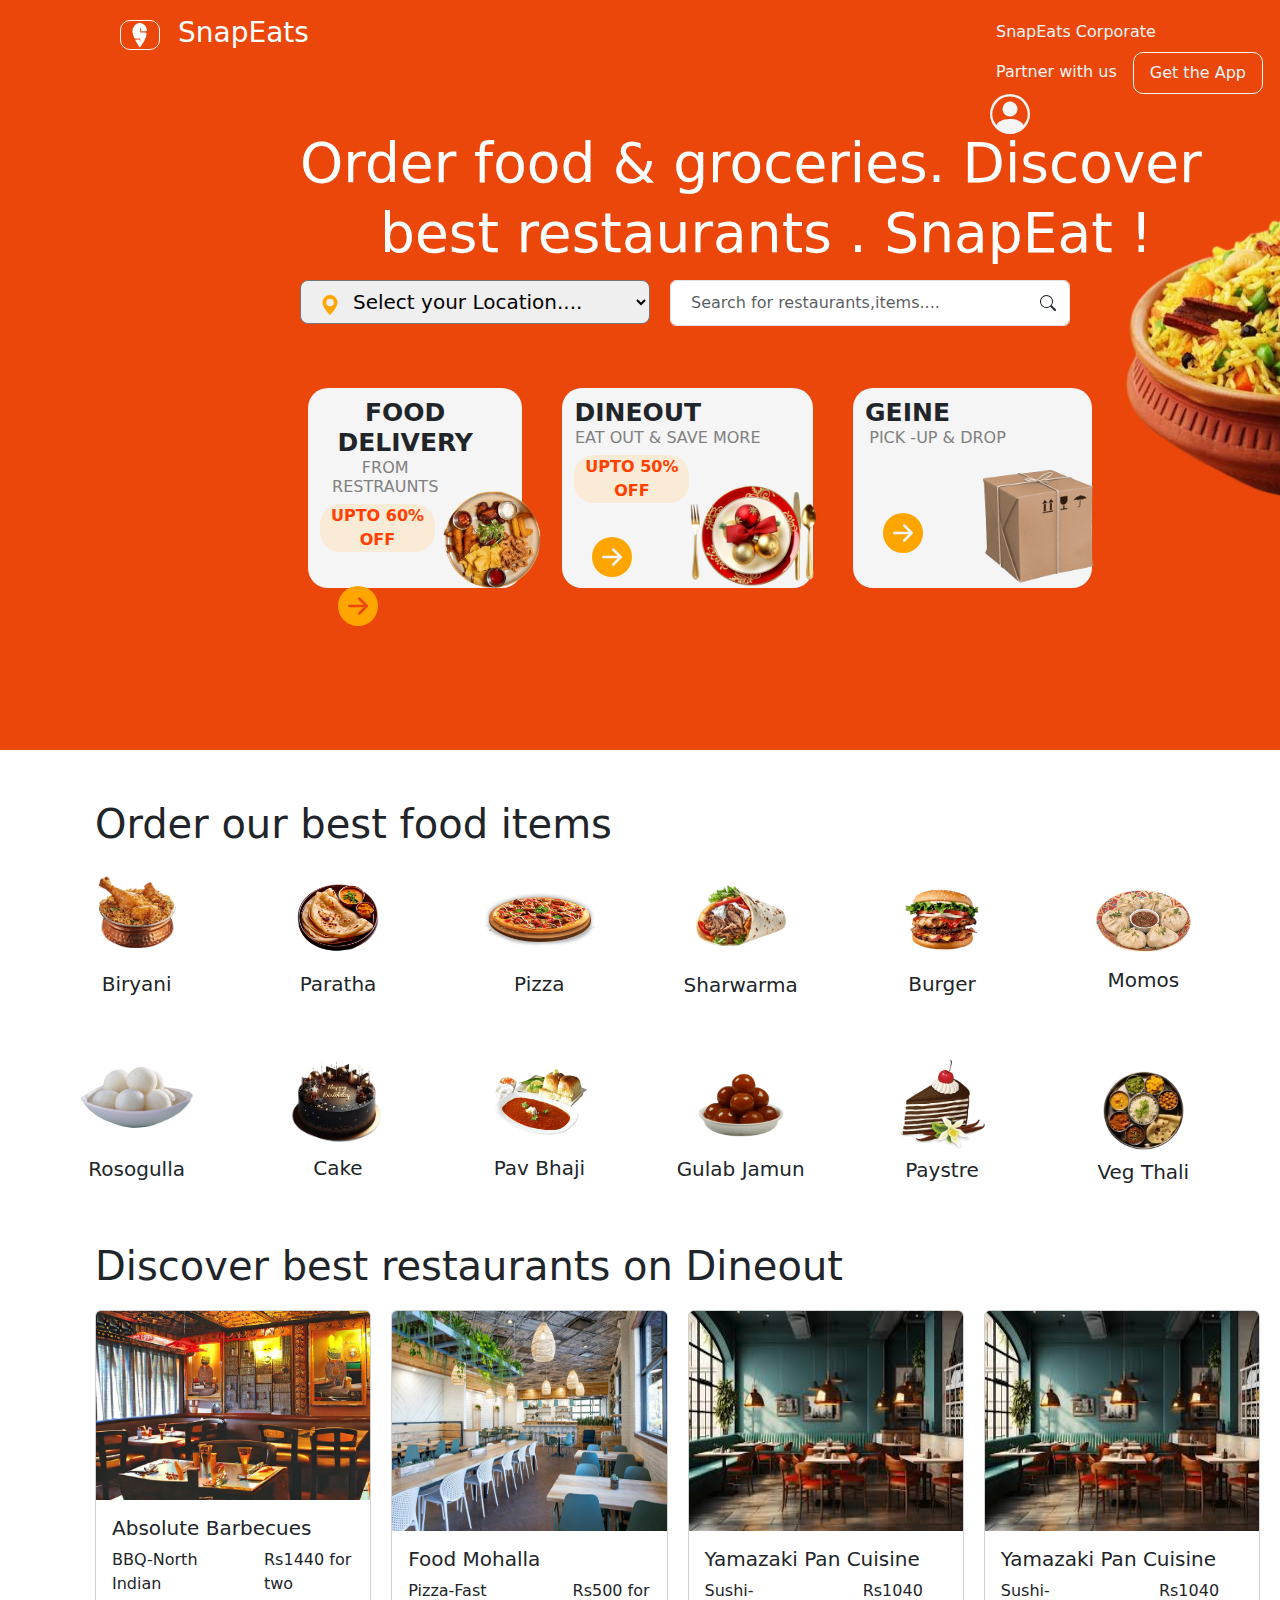
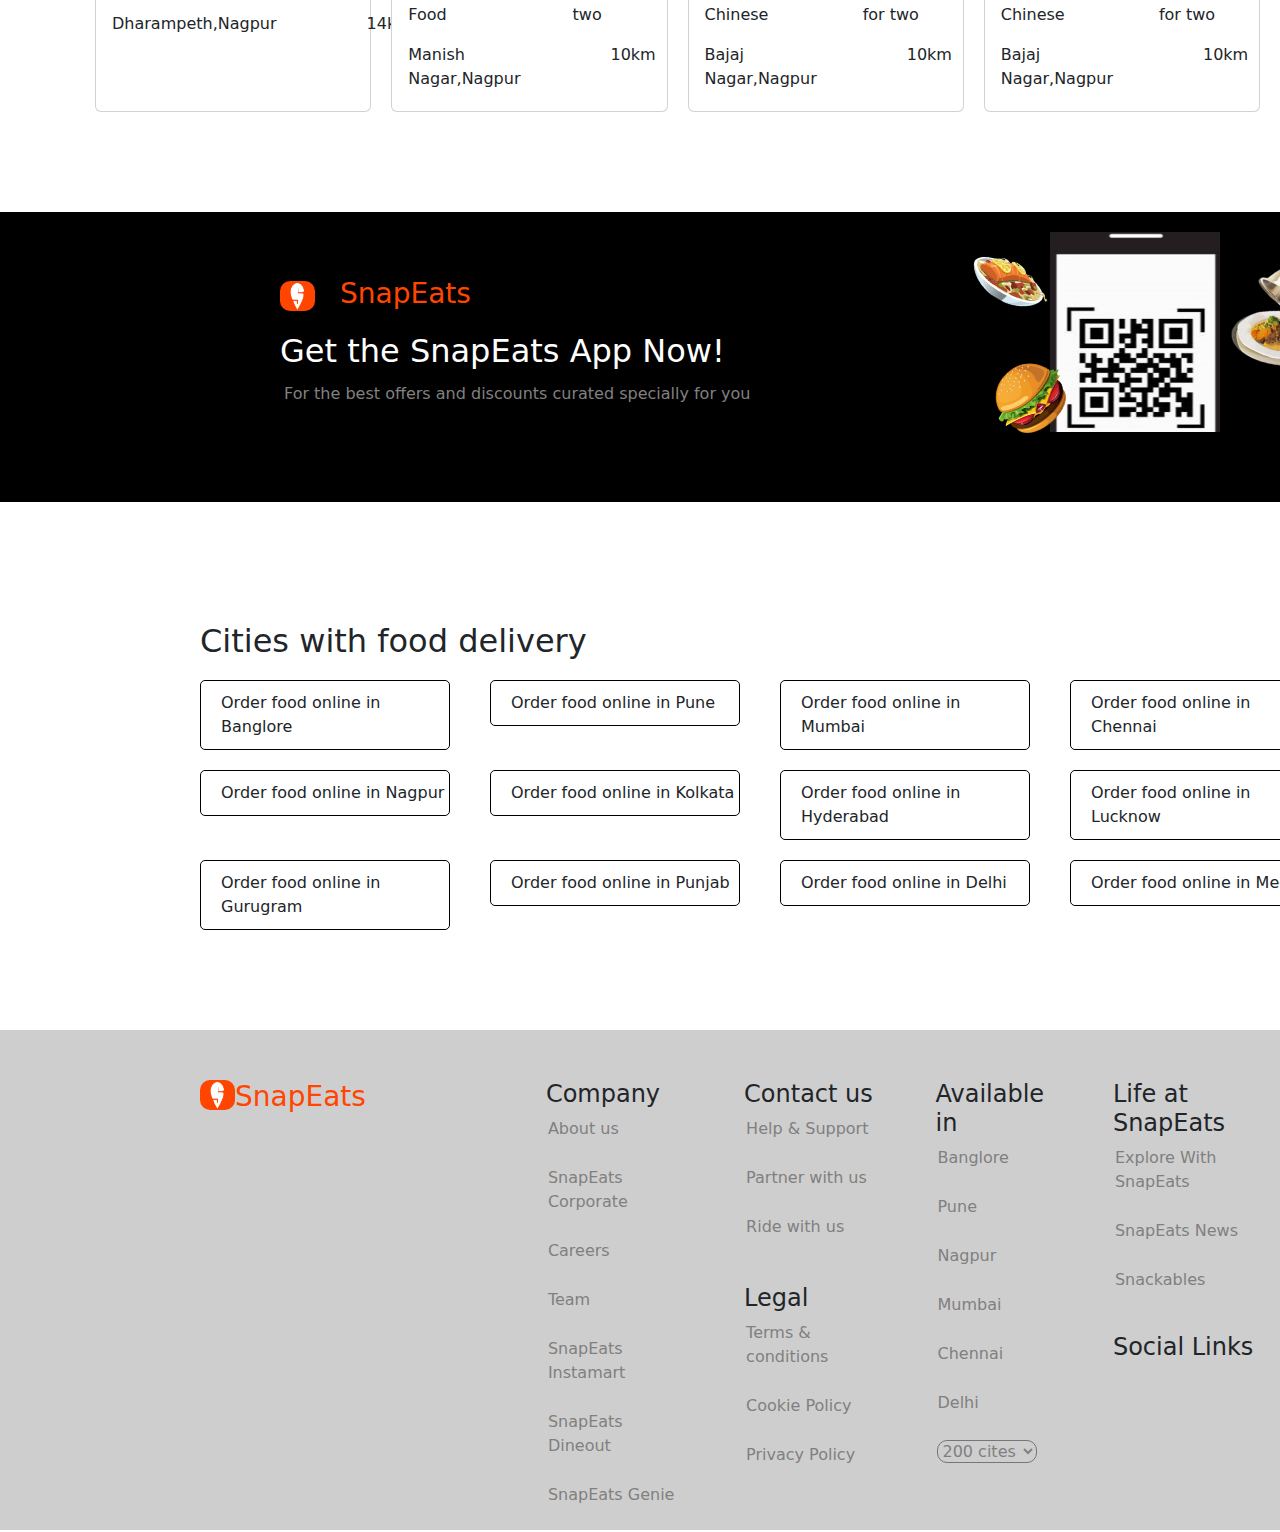
<file: index.html>
<!DOCTYPE html>
<html lang="en">

<head>
  <meta charset="UTF-8" />
  <meta name="viewport" content="width=device-width, initial-scale=1.0" />
  <!--External css-->
  <link rel="stylesheet" href="style.css" />

  <!--CDN FOR CSS-->
  <link href="https://cdn.jsdelivr.net/npm/bootstrap@5.3.3/dist/css/bootstrap.min.css" rel="stylesheet"
    integrity="sha384-QWTKZyjpPEjISv5WaRU9OFeRpok6YctnYmDr5pNlyT2bRjXh0JMhjY6hW+ALEwIH" crossorigin="anonymous" />

  <!--CDN FOR JS-->
  <script src="https://cdn.jsdelivr.net/npm/bootstrap@5.3.3/dist/js/bootstrap.bundle.min.js"
    integrity="sha384-YvpcrYf0tY3lHB60NNkmXc5s9fDVZLESaAA55NDzOxhy9GkcIdslK1eN7N6jIeHz"
    crossorigin="anonymous"></script>
  <title>SnapEats</title>
</head>

<body>

  <!-- HEADER -->
  <div class="bg">
    <img src="./biryani1-removebg-preview (1).png" class="back_birayni" alt="" />
    <!-- <img src="./veg_thali-removebg-preview.png" class="back_veg_thali" alt=""> -->
    <div class="main_nav ">
      <div class="logo">
        <a href="index.html"><img src="./logo.png" alt="" /></a>
      </div>
  
      <div class="brand">
        <h3>SnapEats</h3>
      </div>
      <ul class="nav">
        <li class="nav-item">
          <a class="nav-link active" aria-current="page" href="#">SnapEats Corporate</a>
        </li>
        <li class="nav-item">
          <a class="nav-link" href="#">Partner with us</a>
        </li>
        <li class="nav-item app">
          <a class="nav-link" href="#">Get the App</a>
        </li>
        <a href="#">
          <svg xmlns="http://www.w3.org/2000/svg" width="40" height="40" fill="currentColor"
            class="bi bi-person-circle pro" viewBox="0 0 16 16">
            <path d="M11 6a3 3 0 1 1-6 0 3 3 0 0 1 6 0" />
            <path fill-rule="evenodd"
              d="M0 8a8 8 0 1 1 16 0A8 8 0 0 1 0 8m8-7a7 7 0 0 0-5.468 11.37C3.242 11.226 4.805 10 8 10s4.757 1.225 5.468 2.37A7 7 0 0 0 8 1" />
          </svg>
        </a>
      </ul>
    </div>
    <div class="heading">
      <h2 class="heading1">Order food & groceries. Discover</h2>
      <h2 class="heading2">best restaurants . SnapEat !</h2>
    </div>
    <div class="mid_back d-flex">
      <div class="location_logo">
        <svg xmlns="http://www.w3.org/2000/svg" width="16" height="16" fill="currentColor" class="bi bi-geo-alt-fill"
          viewBox="0 0 16 16">
          <path d="M8 16s6-5.686 6-10A6 6 0 0 0 2 6c0 4.314 6 10 6 10m0-7a3 3 0 1 1 0-6 3 3 0 0 1 0 6" />
        </svg>
        <select class="form-select-lg ps-5 mb-3 location_select" aria-label="Large select example">
          <option selected>Select your Location....</option>
          <option value="1">Pune</option>
          <option value="2">Mumbai</option>
          <option value="3">Banglore</option>
        </select>
      </div>
      <div class="search_res">
        <svg xmlns="http://www.w3.org/2000/svg" width="16" height="16" fill="currentColor" class="bi bi-search"
          viewBox="0 0 16 16">
          <path
            d="M11.742 10.344a6.5 6.5 0 1 0-1.397 1.398h-.001q.044.06.098.115l3.85 3.85a1 1 0 0 0 1.415-1.414l-3.85-3.85a1 1 0 0 0-.115-.1zM12 6.5a5.5 5.5 0 1 1-11 0 5.5 5.5 0 0 1 11 0" />
        </svg>
      </div>
      <div class="search">
        <input class="form-control" list="datalistOptions" id="exampleDataList"
          placeholder="Search for restaurants,items...." />
        <datalist id="datalistOptions">
          <option value="San Francisco"></option>
          <option value="New York"></option>
          <option value="Seattle"></option>
          <option value="Los Angeles"></option>
          <option value="Chicago"></option>
        </datalist>
      </div>
    </div>

    <!-- HEADER CARTS -->
    <div class="text-center back_card mt-5">
      <div class="row">
        <div class="col  dcol">
          <div class="in_cards1">
            <h3>FOOD DELIVERY</h3>
            <h6>FROM RESTRAUNTS</h6>
            <p>UPTO 60% OFF</p>
          </div>
          <div class="arr_img d-flex">
            <div class="arrow_btn">
              <a href="#">
                <svg xmlns="http://www.w3.org/2000/svg" width="16" height="16" fill="currentColor"
                  class="bi bi-arrow-right-circle-fill" viewBox="0 0 16 16">
                  <path
                    d="M8 0a8 8 0 1 1 0 16A8 8 0 0 1 8 0M4.5 7.5a.5.5 0 0 0 0 1h5.793l-2.147 2.146a.5.5 0 0 0 .708.708l3-3a.5.5 0 0 0 0-.708l-3-3a.5.5 0 1 0-.708.708L10.293 7.5z" />
                </svg>
              </a>
            </div>
            <img src="./food-removebg-preview.png" class="food" />
          </div>
        </div>
        <div class="col dcol ">
          <div class="in_cards2">
            <h3>DINEOUT</h3>
            <h6>EAT OUT & SAVE MORE</h6>
            <p>UPTO 50% OFF</p>
          </div>
          <div class="arr_img d-flex">
            <div class="arrow_btn">
              <a href="dineout.html">
                <svg xmlns="http://www.w3.org/2000/svg" width="16" height="16" fill="currentColor"
                  class="bi bi-arrow-right-circle-fill" viewBox="0 0 16 16">
                  <path
                    d="M8 0a8 8 0 1 1 0 16A8 8 0 0 1 8 0M4.5 7.5a.5.5 0 0 0 0 1h5.793l-2.147 2.146a.5.5 0 0 0 .708.708l3-3a.5.5 0 0 0 0-.708l-3-3a.5.5 0 1 0-.708.708L10.293 7.5z" />
                </svg>
              </a>
            </div>
            <img src="./dinein.png" class="dinein" />
          </div>
        </div>
        <div class="col  dcol">
          <div class="in_cards3">
            <h3>GEINE</h3>
            <h6>PICK -UP & DROP</h6>
          </div>
          <div class="arr_img d-flex">
            <div class="arrow_btn del">
              <a href="geine.html">
                <svg xmlns="http://www.w3.org/2000/svg" width="16" height="16" fill="currentColor"
                  class="bi bi-arrow-right-circle-fill" viewBox="0 0 16 16">
                  <path
                    d="M8 0a8 8 0 1 1 0 16A8 8 0 0 1 8 0M4.5 7.5a.5.5 0 0 0 0 1h5.793l-2.147 2.146a.5.5 0 0 0 .708.708l3-3a.5.5 0 0 0 0-.708l-3-3a.5.5 0 1 0-.708.708L10.293 7.5z" />
                </svg>
              </a>
            </div>
            <img src="./parcel-removebg-preview.png" class="parcel" />
          </div>
        </div>
      </div>
    </div>
  </div>

  <!-- GRIDS -->
  <h1 class="Grid_head">Order our best food items</h1>
  <div class="dishes mx-5  text-center">
    <div class="row">
      <div class="col">
       <a href="#"> <img class="mt-2" src="./biryani2-removebg-preview.png" width="130px" alt=""></a>
        <h5 class="mt-4">Biryani</h5>
      </div>
      <div class="col">
        <a href="#"><img src="./paratha.png" width="96px" alt=""></a>
        <h5 class="mt-2">Paratha</h5>
      </div>
      <div class="col">
        <img class="mt-4" src="./Pizza-PNG-High-Quality-Image.png" width="116px" alt="">
        <h5 class="mt-4">Pizza</h5>
      </div>
      <div class="col">
        <img class="mt-3" src="./sharwarma-removebg-preview.png" width="100px" alt="">
        <h5 class="mt-4">Sharwarma</h5>
      </div>
      <div class="col">
        <img class="mt-2" src="./burger-removebg-preview.png" width="100px" alt="">
        <H5 class="mt-3">Burger</H5>
      </div>
      <div class="col">
        <img class="mt-3" src="./momo-removebg-preview.png" width="100px" alt="">
        <h5 class="mt-2">Momos</h5>
      </div>
    </div>
  </div>
  <div class="dishes mx-5 my-5  text-center">
    <div class="row">
      <div class="col">
        <img class="mt-2" src="./rosogulla-removebg-preview.png" width="120px" alt="">
        <h5 class="mt-4">Rosogulla</h5>
      </div>
      <div class="col">
        <img src="./cake-removebg-preview.png" width="95px" alt="">
        <h5 class="mt-2">Cake</h5>
      </div>
      <div class="col">
        <img class="mt-3" src="./pav_bhaji-removebg-preview.png" width="95px" alt="">
        <h5 class="mt-3">Pav Bhaji</h5>
      </div>
      <div class="col">
        <img class="mt-3" src="./gulabo-removebg-preview.png" width="100px" alt="">
        <h5 class="mt-3">Gulab Jamun</h5>
      </div>
      <div class="col">
        <img class="mt-1" src="./paystre-removebg-preview.png" width="90px" alt="">
        <H5 class="mt-2">Paystre</H5>
      </div>
      <div class="col">
        <img class="mt-3" src="./veg_thali-removebg-preview.png" width="85px" alt="">
        <h5 class="mt-2">Veg Thali</h5>
      </div>
    </div>
  </div>

  <!-- RESTRAUNTS CARDS -->
  <h1 class="card_head">Discover best restaurants on Dineout</h1>
  <div class="dineout_card d-flex ">
    <div class="card" style="width: 320px;">
      <img src="./r1.jpeg" class="card-img-top" alt="...">
      <div class="card-body">
        <h5 class="card-title">Absolute Barbecues</h5>
        <div class="d-flex">
          <p>BBQ-North Indian</p>
          <p class="ms-5">Rs1440 for two</p>
        </div>
        <div class="d-flex">
          <p class="mb-1">Dharampeth,Nagpur</p>
          <p class="ABkm">14km</p>
        </div>
        <a href="#" class="btn btn-success">Flat 10% off on pree-booking</a>
      </div>
    </div>
    <div class="card " style="width: 320px;">
      <img src="./r2.jpg" class="card-img-top " height="220px" alt="...">
      <div class="card-body">
        <h5 class="card-title">Food Mohalla</h5>
        <div class="d-flex">
          <p>Pizza-Fast Food</p>
          <p class="FM1">Rs500 for two</p>
        </div>
        <div class="d-flex">
          <p class="mb-1">Manish Nagar,Nagpur</p>
          <p class="ABkm">10km</p>
        </div>
        <a href="#" class="btn btn-success">Flat 2.37A75% off on pree-booking</a>
      </div>
    </div>
    <div class="card " style="width: 320px;">
      <img src="./r3.jpg" class="card-img-top " height="220px" alt="...">
      <div class="card-body">
        <h5 class="card-title">Yamazaki Pan Cuisine</h5>
        <div class="d-flex">
          <p>Sushi-Chinese</p>
          <p class="SC">Rs1040 for two</p>
        </div>
        <div class="d-flex">
          <p class="mb-1">Bajaj Nagar,Nagpur</p>
          <p class="ABkm">10km</p>
        </div>
        <a href="#" class="btn btn-success">Flat 15% off on pree-booking</a>
      </div>
    </div>
    <div class="card " style="width: 320px;">
      <img src="./r3.jpg" class="card-img-top " height="220px" alt="...">
      <div class="card-body">
        <h5 class="card-title">Yamazaki Pan Cuisine</h5>
        <div class="d-flex">
          <p>Sushi-Chinese</p>
          <p class="SC">Rs1040 for two</p>
        </div>
        <div class="d-flex">
          <p class="mb-1">Bajaj Nagar,Nagpur</p>
          <p class="ABkm">10km</p>
        </div>
        <a href="#" class="btn btn-success">Flat 15% off on pree-booking</a>
      </div>
    </div>
  </div>


  <div class="scan">
    <div class="ft_logo">
      <img src="./logo.png" alt="" />
    </div>
    <h3 class="ft_brand">SnapEats</h3>
    <h2 class="App">Get the SnapEats App Now!</h2>
    <p class="ft_para">For the best offers and discounts curated specially for you</p>
    <div class="scan_end">
      <img class="mob_scan" src="./scan.jpg" alt="">
      <p class="download">Scan to download</p>
      <img class="ft_bur" src="./burger.png" width="80px" alt="">
      <img class="ft_dish2" src="./dish2-removebg-preview.png" width="100px" alt="">
      <img class="ft_dish" src="./dish_open-removebg-preview (1).png" width="200px" alt="">
    </div>
  </div>

  <h2 class="city_head">Cities with food delivery</h2>
  <div class="onilne_city">
    <div class="cities">
      <p>Order food online in Banglore</p>
    </div>
    <div class="cities">
      <p>Order food online in Pune</p>
    </div>
    <div class="cities">
      <p>Order food online in Mumbai</p>
    </div>
    <div class="cities">
      <p>Order food online in Chennai</p>
    </div>

  </div>
  <div class="onilne_city">
    <div class="cities">
      <p>Order food online in Nagpur</p>
    </div>
    <div class="cities ">
      <p>Order food online in Kolkata</p>
    </div>
    <div class="cities">
      <p>Order food online in Hyderabad</p>
    </div>
    <div class="cities">
      <p>Order food online in Lucknow</p>
    </div>
  </div>
  <div class="onilne_city">
    <div class="cities">
      <p>Order food online in Gurugram</p>
    </div>
    <div class="cities">
      <p>Order food online in Punjab</p>
    </div>
    <div class="cities">
      <p>Order food online in Delhi</p>
    </div>
    <div class="cities">
      <p>Order food online in Meerat</p>
    </div>
  </div>
  
  <footer>
      <div class="foot_main d-flex">
        <div class="foot_logo d-flex">
          <div class="foot_logo_img">
            <a href="index.html"><img src="./logo.png" alt="" /></a>
          </div>
          <a href="index.html"><h3 class="foot_brand">SnapEats</h3></a>
        </div>
        <div class="foot_company">
          <h4>Company</h4>
          <ul>
            <a href="#"><li>About us</li></a>
            <a href="#"><li>SnapEats Corporate</li></a>
            <a href="#"><li>Careers</li></a>
            <a href="#"><li>Team</li></a>
            <a href="#"><li>SnapEats Instamart</li></a>
            <a href="#"><li>SnapEats Dineout</li></a>
            <a href="#"><li>SnapEats Genie</li></a>
          </ul>
        </div>
        <div class="contact">
            <h4>Contact us</h4>
            <ul>
              <a href="#"><li>Help & Support</li></a>
              <a href="#"><li>Partner with us</li></a>
              <a href="#"><li>Ride with us</li></a>
            </ul>
            <div class="Legal">
              <h4>Legal</h4>
              <ul>
                <a href="#"><li>Terms & conditions</li></a>
                <a href="#"><li>Cookie Policy</li></a>
                <a href="#"><li>Privacy Policy</li></a>
              </ul>
          </div>
        </div>
        <div class="Available">
          <h4>Available in</h4>
          <ul>
            <a href="#"><li>Banglore</li></a>
            <a href="#"><li>Pune</li></a>
            <a href="#"><li>Nagpur</li></a>
            <a href="#"><li>Mumbai</li></a>
            <a href="#"><li>Chennai</li></a>
            <a href="#"><li>Delhi</li></a>
            <select class="foot_select" aria-label="Default select example">
              <option selected>200 cites</option>
              <option value="1">Chandrapur</option>
              <option value="2">Gondia</option>
              <option value="3">Kerla</option>
            </select>
          </ul>
         
      </div>
      <div class="Life">
        <h4>Life at SnapEats</h4>
        <ul>
          <a href="#"><li>Explore With SnapEats</li></a>
          <a href="#"><li>SnapEats News</li></a>
          <a href="#"><li>Snackables</li></a>
        </ul>
        <div class="social">
          <h4>Social Links</h4>
        </div>
    </div>
      </div>
  </footer>

</body>

</html>
</file>
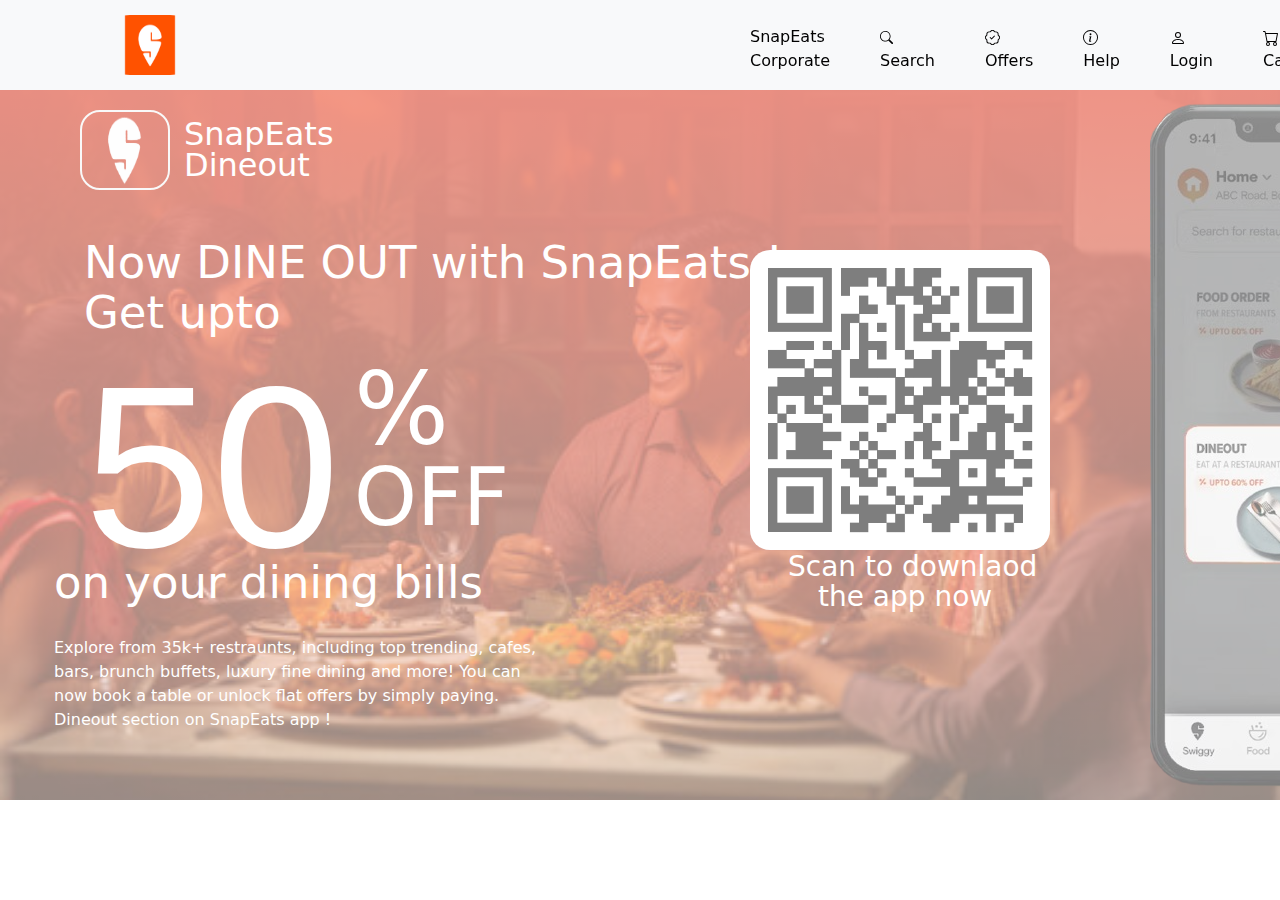
<file: dineout.html>
<!DOCTYPE html>
<html lang="en">

<head>
  <meta charset="UTF-8" />
  <meta name="viewport" content="width=device-width, initial-scale=1.0" />
  <title>Dineout</title>

  <!--External css-->
  <link rel="stylesheet" href="style.css" />

  <!--CDN FOR CSS-->
  <link href="https://cdn.jsdelivr.net/npm/bootstrap@5.3.3/dist/css/bootstrap.min.css" rel="stylesheet"
    integrity="sha384-QWTKZyjpPEjISv5WaRU9OFeRpok6YctnYmDr5pNlyT2bRjXh0JMhjY6hW+ALEwIH" crossorigin="anonymous" />

  <!--CDN FOR JS-->
  <script src="https://cdn.jsdelivr.net/npm/bootstrap@5.3.3/dist/js/bootstrap.bundle.min.js"
    integrity="sha384-YvpcrYf0tY3lHB60NNkmXc5s9fDVZLESaAA55NDzOxhy9GkcIdslK1eN7N6jIeHz"
    crossorigin="anonymous"></script>
</head>

<body>
  <nav class="d-flex nav_br fixed-top bg-body-tertiary">
    <a class="nav-link bs_logo" aria-current="page" href="./index.html"><img class="d_logo" src="./logo_orange.png" alt="" /></a>
   <div class="d-flex d_links">
    <a class="nav-link " href="#">SnapEats Corporate</a>
    <a class="nav-link" href="#"><svg xmlns="http://www.w3.org/2000/svg" width="13" height="13" fill="currentColor" class="bi bi-search" viewBox="0 0 16 16">
      <path d="M11.742 10.344a6.5 6.5 0 1 0-1.397 1.398h-.001q.044.06.098.115l3.85 3.85a1 1 0 0 0 1.415-1.414l-3.85-3.85a1 1 0 0 0-.115-.1zM12 6.5a5.5 5.5 0 1 1-11 0 5.5 5.5 0 0 1 11 0"/>
    </svg>
      Search</a>
    <a class="nav-link " href="#"><svg xmlns="http://www.w3.org/2000/svg" width="15" height="15" fill="currentColor" class="bi bi-patch-check" viewBox="0 0 16 16">
      <path fill-rule="evenodd" d="M10.354 6.146a.5.5 0 0 1 0 .708l-3 3a.5.5 0 0 1-.708 0l-1.5-1.5a.5.5 0 1 1 .708-.708L7 8.793l2.646-2.647a.5.5 0 0 1 .708 0"/>
      <path d="m10.273 2.513-.921-.944.715-.698.622.637.89-.011a2.89 2.89 0 0 1 2.924 2.924l-.01.89.636.622a2.89 2.89 0 0 1 0 4.134l-.637.622.011.89a2.89 2.89 0 0 1-2.924 2.924l-.89-.01-.622.636a2.89 2.89 0 0 1-4.134 0l-.622-.637-.89.011a2.89 2.89 0 0 1-2.924-2.924l.01-.89-.636-.622a2.89 2.89 0 0 1 0-4.134l.637-.622-.011-.89a2.89 2.89 0 0 1 2.924-2.924l.89.01.622-.636a2.89 2.89 0 0 1 4.134 0l-.715.698a1.89 1.89 0 0 0-2.704 0l-.92.944-1.32-.016a1.89 1.89 0 0 0-1.911 1.912l.016 1.318-.944.921a1.89 1.89 0 0 0 0 2.704l.944.92-.016 1.32a1.89 1.89 0 0 0 1.912 1.911l1.318-.016.921.944a1.89 1.89 0 0 0 2.704 0l.92-.944 1.32.016a1.89 1.89 0 0 0 1.911-1.912l-.016-1.318.944-.921a1.89 1.89 0 0 0 0-2.704l-.944-.92.016-1.32a1.89 1.89 0 0 0-1.912-1.911z"/>
    </svg>
      Offers</a>
    <a class="nav-link " href="#"><svg xmlns="http://www.w3.org/2000/svg" width="15" height="15" fill="currentColor" class="bi bi-info-circle" viewBox="0 0 16 16">
      <path d="M8 15A7 7 0 1 1 8 1a7 7 0 0 1 0 14m0 1A8 8 0 1 0 8 0a8 8 0 0 0 0 16"/>
      <path d="m8.93 6.588-2.29.287-.082.38.45.083c.294.07.352.176.288.469l-.738 3.468c-.194.897.105 1.319.808 1.319.545 0 1.178-.252 1.465-.598l.088-.416c-.2.176-.492.246-.686.246-.275 0-.375-.193-.304-.533zM9 4.5a1 1 0 1 1-2 0 1 1 0 0 1 2 0"/>
    </svg>
      Help</a>
    <a class="nav-link " href="#">
      <svg xmlns="http://www.w3.org/2000/svg" width="16" height="16" fill="currentColor" class="bi bi-person"
        viewBox="0 0 16 16">
        <path
          d="M8 8a3 3 0 1 0 0-6 3 3 0 0 0 0 6m2-3a2 2 0 1 1-4 0 2 2 0 0 1 4 0m4 8c0 1-1 1-1 1H3s-1 0-1-1 1-4 6-4 6 3 6 4m-1-.004c-.001-.246-.154-.986-.832-1.664C11.516 10.68 10.289 10 8 10s-3.516.68-4.168 1.332c-.678.678-.83 1.418-.832 1.664z" />
      </svg>
      Login</a>
    <a class="nav-link " href="#"><svg xmlns="http://www.w3.org/2000/svg" width="16" height="16" fill="currentColor" class="bi bi-cart" viewBox="0 0 16 16">
      <path d="M0 1.5A.5.5 0 0 1 .5 1H2a.5.5 0 0 1 .485.379L2.89 3H14.5a.5.5 0 0 1 .491.592l-1.5 8A.5.5 0 0 1 13 12H4a.5.5 0 0 1-.491-.408L2.01 3.607 1.61 2H.5a.5.5 0 0 1-.5-.5M3.102 4l1.313 7h8.17l1.313-7zM5 12a2 2 0 1 0 0 4 2 2 0 0 0 0-4m7 0a2 2 0 1 0 0 4 2 2 0 0 0 0-4m-7 1a1 1 0 1 1 0 2 1 1 0 0 1 0-2m7 0a1 1 0 1 1 0 2 1 1 0 0 1 0-2"/>
    </svg>
      Cart</a>
   </div>
  </nav>
  <div class="back">
    <img class="d_back_logo" src="./logo.png"  >
    <h2 class="h_s">SnapEats</h2>
    <h2 class="h_d">Dineout</h2>
    <h2 class="h_dine">Now DINE OUT with SnapEats !</h2>
    <h2 class="h_get">Get upto</h2>
    <h1 class="h_no">50</h1>
    <h1 class="h_per">%</h1>
    <h1 class="h_off">OFF</h1>
    <h2 class="h_bill">on your dining bills</h2>
    <div class="b_para">
      <p>Explore from 35k+ restraunts, including top trending, cafes, bars, brunch buffets, luxury fine dining and more! You can now book a table or unlock flat offers by simply paying. Dineout section on SnapEats app !</p>
    </div>
    <img  class="github" src="./GajananGithub.png"  alt="">
    <img class="b_mob" src="./mobile_img.png" alt="">
    <h3 class="h_scan">Scan to downlaod</h3>
    <h3 class="h_sapp">the app now</h3>
  </div>
</body>

</html>
</file>
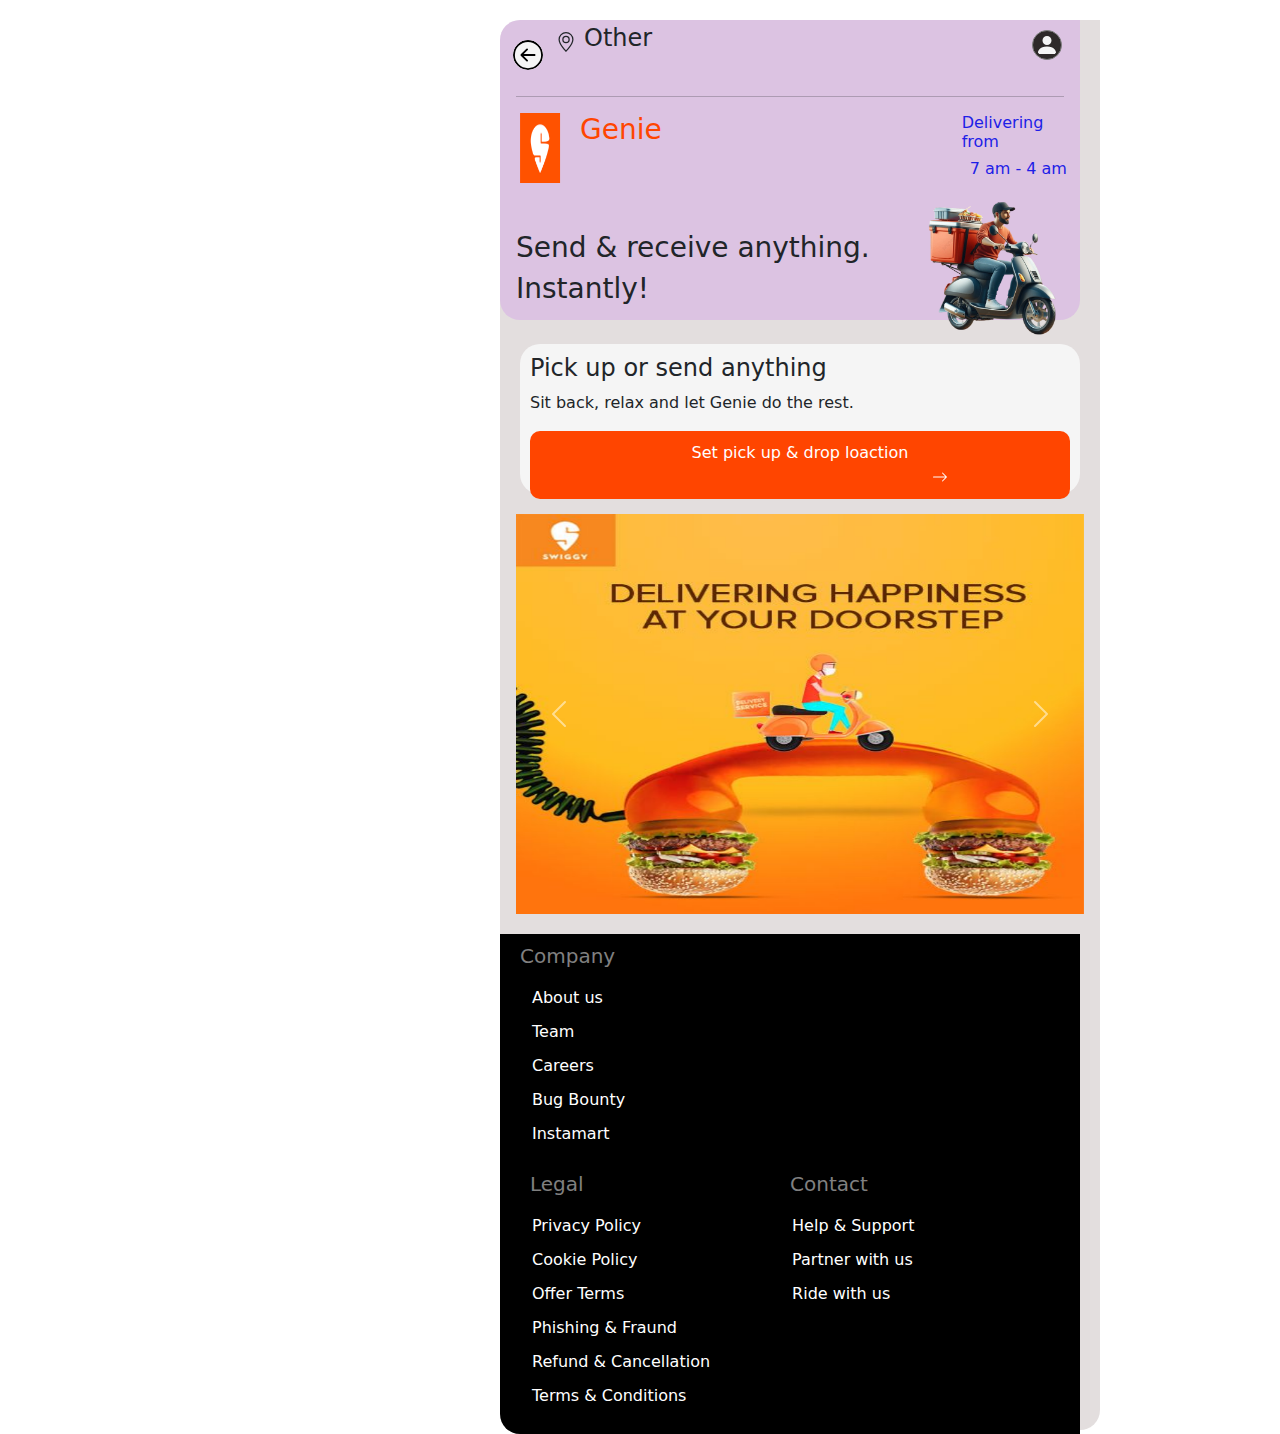
<file: geine.html>
<!DOCTYPE html>
<html lang="en">
<head>
    <meta charset="UTF-8">
    <meta name="viewport" content="width=device-width, initial-scale=1.0">
    <!--External css-->
  <link rel="stylesheet" href="style.css" />

  <!--CDN FOR CSS-->
  <link href="https://cdn.jsdelivr.net/npm/bootstrap@5.3.3/dist/css/bootstrap.min.css" rel="stylesheet"
    integrity="sha384-QWTKZyjpPEjISv5WaRU9OFeRpok6YctnYmDr5pNlyT2bRjXh0JMhjY6hW+ALEwIH" crossorigin="anonymous" />

  <!--CDN FOR JS-->
  <script src="https://cdn.jsdelivr.net/npm/bootstrap@5.3.3/dist/js/bootstrap.bundle.min.js"
    integrity="sha384-YvpcrYf0tY3lHB60NNkmXc5s9fDVZLESaAA55NDzOxhy9GkcIdslK1eN7N6jIeHz"
    crossorigin="anonymous"></script>
    
    
    <title>Geine</title>
</head>
<body>
    <div class="main_geine">
            <div class="first_part">
                <div class="geine_arr d-flex">
                   <a href="index.html">
                    <svg xmlns="http://www.w3.org/2000/svg" width="30" height="30" fill="currentColor" class="bi bi-arrow-left-circle arr" viewBox="0 0 16 16">
                        <path fill-rule="evenodd" d="M1 8a7 7 0 1 0 14 0A7 7 0 0 0 1 8m15 0A8 8 0 1 1 0 8a8 8 0 0 1 16 0m-4.5-.5a.5.5 0 0 1 0 1H5.707l2.147 2.146a.5.5 0 0 1-.708.708l-3-3a.5.5 0 0 1 0-.708l3-3a.5.5 0 1 1 .708.708L5.707 7.5z"/>
                      </svg>
                   </a>

                      <div class="genie_loc d-flex mt-1">
                        <svg xmlns="http://www.w3.org/2000/svg" width="20" height="20" fill="currentColor" class="bi bi-geo-alt mt-2 me-2" viewBox="0 0 16 16">
                            <path d="M12.166 8.94c-.524 1.062-1.234 2.12-1.96 3.07A32 32 0 0 1 8 14.58a32 32 0 0 1-2.206-2.57c-.726-.95-1.436-2.008-1.96-3.07C3.304 7.867 3 6.862 3 6a5 5 0 0 1 10 0c0 .862-.305 1.867-.834 2.94M8 16s6-5.686 6-10A6 6 0 0 0 2 6c0 4.314 6 10 6 10"/>
                            <path d="M8 8a2 2 0 1 1 0-4 2 2 0 0 1 0 4m0 1a3 3 0 1 0 0-6 3 3 0 0 0 0 6"/>
                          </svg>
                          <h4>Other</h4>
                      </div>
                     
                      <a href="">
                        <svg xmlns="http://www.w3.org/2000/svg" width="30" height="30" fill="currentColor" class="bi bi-person-fill pro prof" viewBox="0 0 16 16">
                            <path d="M3 14s-1 0-1-1 1-4 6-4 6 3 6 4-1 1-1 1zm5-6a3 3 0 1 0 0-6 3 3 0 0 0 0 6"/>
                          </svg>
                      </a>
                </div>
                <div class="mx-3">
                    <hr>
                </div>

                <div class="gein_in d-flex">
                    <img src="./logo_orange.png"  width="80px" alt="">
                    <h3 style="color: orangered;">Genie</h3>
                    <div class="gein_del">
                        <h6>Delivering from</h6>
                        <h6 class="ms-2 mb-1">7 am - 4 am</h6>
                    </div>
                </div>

                <div class="gein_head d-flex">
                    <div class="in_head">
                        <h3 class="ms-3 mt-5">Send & receive anything.</h3>
                        <h3 class="ms-3">Instantly!</h3>
                    </div>
                    <img src="./deliery_boy-removebg-preview.png" class="ms-5 mt-2" width="150px" alt="">
                </div>
            </div>

            <div class="pickup mt-4">
                <h4>Pick up or send anything</h4>
                <p>Sit back, relax and let Genie do the rest.</p>
                <button>Set pick up & drop loaction <svg xmlns="http://www.w3.org/2000/svg" width="16" height="16" fill="currentColor" class="bi bi-arrow-right" viewBox="0 0 16 16">
                    <path fill-rule="evenodd" d="M1 8a.5.5 0 0 1 .5-.5h11.793l-3.147-3.146a.5.5 0 0 1 .708-.708l4 4a.5.5 0 0 1 0 .708l-4 4a.5.5 0 0 1-.708-.708L13.293 8.5H1.5A.5.5 0 0 1 1 8"/>
                  </svg></button>
            </div>

            <div class="caro mx-3">
                <div id="carouselExampleAutoplaying" class="carousel slide" data-bs-ride="carousel">
                    <div class="carousel-inner">
                      <div class="carousel-item active">
                        <img src="delivery1.jpg" class="d-block w-100" style="height: 400px;" alt="...">
                      </div>
                      <div class="carousel-item">
                        <img src="delivery2jpg.jpg" class="d-block w-100" style="height: 400px;" alt="...">
                      </div>
                      <div class="carousel-item">
                        <img src="delivery3.jpg" class="d-block w-100" style="height: 400px;" alt="...">
                      </div>
                      <div class="carousel-item">
                        <img src="delivery4.jpg" class="d-block w-100" style="height: 400px;" alt="...">
                      </div>
                    </div>
                    <button class="carousel-control-prev" type="button" data-bs-target="#carouselExampleAutoplaying" data-bs-slide="prev">
                      <span class="carousel-control-prev-icon" aria-hidden="true"></span>
                      <span class="visually-hidden">Previous</span>
                    </button>
                    <button class="carousel-control-next" type="button" data-bs-target="#carouselExampleAutoplaying" data-bs-slide="next">
                      <span class="carousel-control-next-icon" aria-hidden="true"></span>
                      <span class="visually-hidden">Next</span>
                    </button>
                  </div>
            </div>
            <div class="geine_foot mt-3">
                <div class="geine_company">
                    <h5>Company</h5>
                    <ul>
                        <a href="#"><li>About us</li></a>
                        <a href=""><li>Team</li></a>
                        <a href=""><li> Careers</li></a>
                        <a href=""><li>Bug Bounty</li></a>
                        <a href=""><li>Instamart</li></a>
                    </ul>
                </div>

                <div class="d-flex">
                    <div class="geine_Legal">
                        <h5>Legal</h5>
                        <ul>
                           <a href=""> <li>Privacy Policy</li></a>
                            <a href=""><li>Cookie Policy</li></a>
                            <a href=""><li> Offer Terms</li></a>
                            <a href=""><li>Phishing & Fraund</li></a>
                            <a href=""><li>Refund & Cancellation</li></a>
                            <a href=""><li>Terms & Conditions</li></a>
                        </ul>
                    </div>

                    <div class="geine_Contact">
                        <h5>Contact</h5>
                        <ul>
                           <a href=""> <li>Help & Support</li></a>
                            <a href=""><li>Partner with us</li></a>
                            <a href=""><li>Ride with us</li></a>
                        </ul>
                    </div>
              </div>
                </div>
    </div>
</body>
</html>
</file>
<file: style.css>
* {
  margin: 0;
  padding: 0;
}

/* HEADER */

.bg {
  background-color: rgb(235, 71, 11);
  height: 750px;
  position: relative;
}

.back_birayni {
  width: 500px;
  height: 300px;
  position: absolute;
  top: 200px;
  left: 1080px;
}

.logo img {
  border: 1px solid whitesmoke;
  border-radius: 10px;
  width: 40px;
  height: 30px;
  position: absolute;
  top: 20px;
  left: 120px;
}

.nav {
  position: absolute;
  top: 12px;
  left: 980px;
}

.nav-item a {
  color: whitesmoke;
}

.brand {
  color: white;
  position: absolute;
  top: 16px;
  left: 178px;
}

.app {
  border: 1px solid whitesmoke;
  border-radius: 10px;
}

.pro {
  margin: 0px 0px 0px 10px;
  color: whitesmoke;
}

.btn-back svg {
  margin-right: 30px;
  color: orange;
}

.heading1 {
  position: absolute;
  color: white;
  top: 130px;
  left: 300px;
  font-size: 55px;
}

.heading2 {
  position: absolute;
  color: white;
  top: 200px;
  left: 380px;
  font-size: 55px;
}

.location_logo svg {
  position: absolute;
  top: 280px;
  left: 320px;
  color: orange;
  width: 20px;
  height: 50px;
}

.location_select {
  width: 350px;
  margin: 280px 0px 0px 300px;
}

.search {
  width: 400px;
  height: 0px;
  margin: 280px 0px 0px 20px;
}

.search input {
  padding: 10px 0px 10px 20px;
}

.search_res {
  position: absolute;
  top: 290px;
  left: 1040px;
}

.dcol {
  background-color: whitesmoke;
  margin: 20px;
  height: 200px;
  border-radius: 20px;
}

.dinein {
  width: 150px;
  position: absolute;
  left: 375px;
  bottom: 1px;
}

.parcel {
  width: 140px;
  position: absolute;
  left: 665px;
}

.back_card {
  width: 800px;
  margin-left: 300px;
  position: relative;
}

/* HEADER CARDS */
.in_cards1 h3 {
  margin: 10px 20px 0px 0px;
  font-size: 25px;
  font-weight: bolder;
}

.in_cards2 h3 {
  margin: 10px 100px 0px 0px;
  font-size: 25px;
  font-weight: bolder;
}

.in_cards3 h3 {
  margin: 10px 130px 0px 0px;
  font-size: 25px;
  font-weight: bolder;
}

.in_cards1 h6 {
  color: gray;
  margin-right: 60px;
}

.in_cards2 h6 {
  color: gray;
  margin-right: 40px;
}

.in_cards3 h6 {
  color: gray;
  margin-right: 70px;
}

.in_cards1 p {
  color: rgb(255, 64, 0);
  background-color: antiquewhite;
  border-radius: 20px;
  width: 115px;
  font-weight: bolder;
}

.in_cards2 p {
  color: rgb(255, 64, 0);
  background-color: antiquewhite;
  border-radius: 20px;
  width: 115px;
  font-weight: bolder;
}

.arrow_btn svg {
  width: 40px;
  height: 40px;
  margin: 18px;
  color: orange;
}

.del {
  margin-top: 40px;
}

.food {
  width: 200px;
  position: absolute;
  left: 90px;
  bottom: 1px;
}

/* GRID  */
.Grid_head {
  margin: 50px 0px 20px 95px;
}

.dishes .col:hover h5 {
  color: #00d0ff;
}

/* RESTRUANTS CARDS */

.card_head {
  margin: 50px 0px 20px 95px;
}

.ABkm {
  margin-left: 90px;
}

.FM1 {
  margin-left: 79px;
}

.SC {
  margin-left: 80px;
}

.dineout_card {
  margin: 20px 20px 100px 75px;
}

.card {
  margin-left: 20px;
  transition: transform 2s;
}

.card a {
  display: none;
}

.card:hover {
  transform: scale(1.1, 1.1);
}

.card:hover a {
  display: block;
}

/* SCAN PART */

.scan {
  background-color: black;
  height: 290px;
  margin-bottom: 120px;
  position: relative;
}

.ft_logo img {
  background-color: orangered;
  border-radius: 10px;
  width: 35px;
  height: 30px;
  position: absolute;
  top: 69px;
  left: 280px;
}

.ft_brand {
  color: orangered;
  position: absolute;
  top: 65px;
  left: 340px;
}

.App {
  color: white;
  position: absolute;
  top: 120px;
  left: 280px;
}

.ft_para {
  color: grey;
  position: absolute;
  top: 170px;
  left: 284px;
}

.mob_scan {
  position: absolute;
  height: 200px;
  left: 1050px;
  top: 20px;
  width: 170px;
}

.download {
  position: absolute;
  color: white;
  left: 1070px;
  top: 250px;
  color: rgb(252, 141, 100);
  display: none;
}

.scan_end:hover .download {
  display: block;
  transform: scale(2, 2);
}

.ft_bur {
  position: absolute;
  left: 990px;
  top: 150px;
  transform: rotate(320deg);
}

.ft_dish {
  position: absolute;
  left: 1210px;
  top: 20px;
  transform: rotate(10deg);
}

.ft_dish2 {
  position: absolute;
  left: 960px;
  top: 40px;
  transform: rotate(30deg);
}

.onilne_city {
  margin: 20px 0px 0px 180px;
  display: flex;
}

.onilne_city .cities p {
  border: 1px solid black;
  padding: 10px 0px 10px 20px;
  margin: 0px 20px 0px 20px;
  width: 250px;
  border-radius: 5px;
}

.city_head {
  margin: 0px 0px 10px 200px;
}

/* footer */

footer {
  margin-top: 100px;
  display: flex;
  background-color: rgb(207, 206, 206);
  height: 500px;
}

.foot_main {
  padding: 50px 0px 0px 200px;
}

.foot_logo_img img {
  background-color: orangered;
  border-radius: 10px;
  width: 35px;
  height: 30px;
}

.foot_brand {
  color: orangered;
}

.foot_main li {
  list-style: none;
  padding-bottom: 25px;
}

.foot_main h4 {
  margin-left: 30px;
}

.foot_main a {
  text-decoration: none;
  color: grey;
}

.foot_main a:hover {
  color: brown;
}

.foot_select {
  width: 100px;
  color: grey;
  background-color: rgb(207, 206, 206);
  border-radius: 10px;
}

.foot_company {
  margin-left: 150px;
}

.contact {
  margin-left: 30px;
}

.Legal {
  margin-top: 20px;
}

.Available {
  margin-left: 30px;
}

.Life {
  margin-left: 30px;
}

/* DineOut */

.back {
  height: 800px;
  background-repeat: no-repeat;
  background-size: cover;
  background-image: linear-gradient(rgb(229, 32, 6, 1), rgba(252, 128, 25, 0.1)),
    url("./family.jpg");
  opacity: 0.5;
  overflow: hidden;
  position: relative;
  z-index: 1;
}

.nav_br {
  padding: 15px 0px 15px 0px;
}

.d_logo {
  border-radius: 30px;
  width: 100px;
  height: 60px;
  margin-left: 100px;
}

.nav_br a {
  color: black;
}

.d_links {
  margin-left: 500px;
  padding-top: 10px;
}

.d_links a {
  margin-left: 50px;
}

.nav_br :hover {
  color: rgb(125, 32, 35);
}

.d_back_logo {
  width: 90px;
  height: 80px;
  position: absolute;
  top: 110px;
  left: 80px;
  border: 2px solid whitesmoke;
  border-radius: 20px;
}

.h_s {
  color: white;
  position: absolute;
  top: 115px;
  left: 184px;
}

.h_d {
  color: white;
  position: absolute;
  top: 146px;
  left: 184px;
}

.h_dine {
  color: white;
  position: absolute;
  top: 236px;
  left: 84px;
  font-size: 45px;
}

.h_get {
  color: white;
  position: absolute;
  top: 286px;
  left: 84px;
  font-size: 45px;
}

.h_no {
  color: white;
  position: absolute;
  top: 330px;
  left: 84px;
  font-size: 230px;
  font-family: "Franklin Gothic Medium", "Arial Narrow", Arial, sans-serif;
}

.h_per {
  color: white;
  position: absolute;
  top: 350px;
  left: 354px;
  font-size: 100px;
}

.h_off {
  color: white;
  position: absolute;
  top: 450px;
  left: 354px;
  font-size: 80px;
}

.h_bill {
  color: white;
  position: absolute;
  top: 556px;
  left: 54px;
  font-size: 45px;
}

.b_para {
  color: white;
  position: absolute;
  top: 636px;
  left: 54px;
  width: 490px;
}

.b_mob {
  position: absolute;
  left: 1150px;
  top: 100px;
  z-index: 2;
}

.github {
  position: absolute;
  left: 750px;
  top: 250px;
  width: 300px;
  z-index: 2;
  border-radius: 20px;
}

.h_scan {
  position: absolute;
  color: white;
  left: 788px;
  top: 550px;
}

.h_sapp {
  position: absolute;
  color: white;
  left: 818px;
  top: 580px;
}

/* Genie Page */

.main_geine {
  align-items: center;
  width: 600px;
  height: 1410px;
  background-color: rgba(199, 189, 189,0.5);
  margin: 20px 0px 0px 500px;
  border-radius: 20px 0px 20px 20px;
}


.first_part{
   background-color: rgba(194, 92, 246, 0.2);
   height: 300px;
   margin-right: 20px;
   border-radius: 20px 0px 20px 20px;
}

.arr{
   margin: 20px 13px 10px 13px;
   background-color: whitesmoke;
   border-radius: 50%;
   color: black;

}

.prof{
   border: 1px solid grey;
   background-color: rgb(46, 41, 41);
   border-radius: 50% ;
   padding: 2px;
   margin:10px 0px 0px 380px;
}

.gein_del{
   margin-left:300px ;
   color: rgb(30, 30, 231);
}

.pickup{
   background-color: whitesmoke;
   height: 150px;
   margin: 20px;
   border-radius: 20px;
   padding: 10px;
}

.pickup button{
   padding: 10px;
   background-color: orangered;
   border: none;
   border-radius: 10px;
   color: white;
}

.pickup button svg{
   margin-left: 290px;
   margin-right: 10px;
}

.caro{
   margin: 20px;
   border-radius: 20px;
}

.geine_foot{
   height: 500px;
   margin-right: 20px;
   background-color: black;
   border-radius: 0px 0px 0px 20px;
}

.geine_company{
   padding-top: 10px;
}

.geine_company h5{
   margin-left: 20px;
   color: grey;
}

.geine_company a{
   text-decoration: none;
   color: white;
   
}

.geine_company li{
   list-style-type: none;
   padding-top: 10px;
}

.geine_Legal{
   padding-top: 10px;
}

.geine_Legal h5{
   margin-left: 30px;
   color: grey;
}

.geine_Legal a{
   text-decoration: none;
   color: white;
   
}

.geine_Legal li{
   list-style-type: none;
   padding-top: 10px;
}



.geine_Contact{
   padding-top: 10px;
   margin-left: 50px;
}

.geine_Contact h5{
   margin-left: 30px;
   color: grey;
}

.geine_Contact a{
   text-decoration: none;
   color: white;
   
}

.geine_Contact li{
   list-style-type: none;
   padding-top: 10px;
}
</file>
